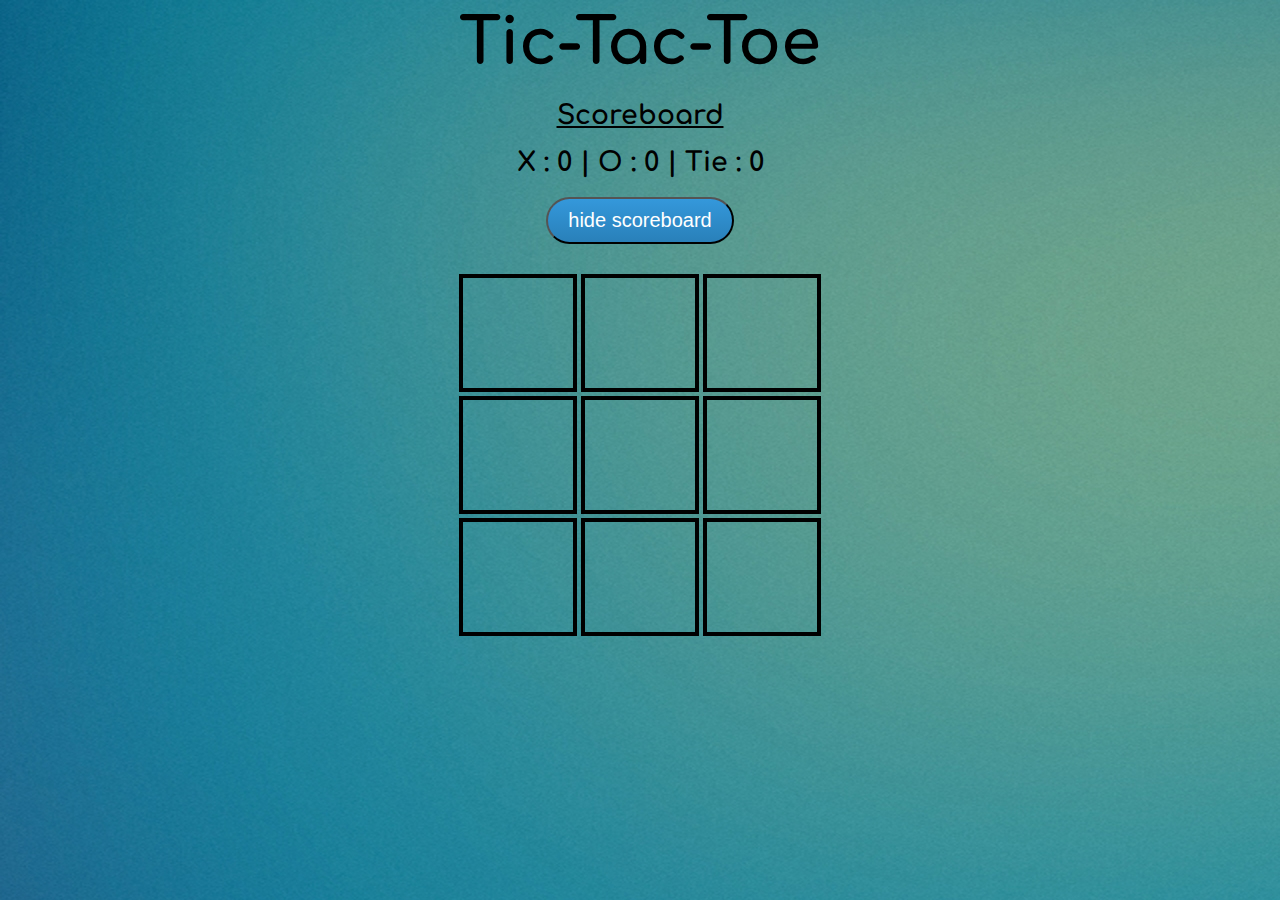
<file: index.html>
<DOCTYPE html>
<html>

<head>
	<title>-= Tic-Tac-Toe Game =-</title>
	<link href="https://fonts.googleapis.com/css?family=Comfortaa" rel="stylesheet">
	<link rel="stylesheet" href="./style.css">
	<script src="https://ajax.googleapis.com/ajax/libs/jquery/3.2.1/jquery.min.js"></script>
	<script type="text/javascript" src="main.js"></script>
</head>

<body>

<h1 class="title">Tic-Tac-Toe</h1>

<div class="open-space-1"></div>
<h2 class="scoreboard-title">Scoreboard</h2>
<br>
<h2 class="scoreboard-text-2" id="score-text">X : 0  |  O : 0 | Tie : 0</h2>
<div class="button-center">
<button class="hide-show btn">hide scoreboard</button>
</div>
<div class="open-space-2"></div>

	<div id="tic-board">
			<div class="row1 box" id="box1"></div>
			<div class="row1 box" id="box2"></div>
			<div class="row1 box" id="box3"></div>
		<br>
			
			<div class="row2 box" id="box4"></div>
			<div class="row2 box" id="box5"></div>
			<div class="row2 box" id="box6"></div>
		<br>	

			<div class="row3 box" id="box7"></div>
			<div class="row3 box" id="box8"></div>
			<div class="row3 box" id="box9"></div>
	</div>

</body>

</html>
</file>
<file: style.css>
body {
	background-image: url(new_background.jpg);
	background-image: cover;
	overflow: hidden;

}
.title {
	text-align: center;
	font-size: 48pt;
	font-family: 'Comfortaa', cursive;
	padding-bottom: 0px;
	margin-bottom: 0px;

}
.open-space-2 {
	height: 30px;
	width: 100%;
	overflow: hidden;
}
.row1 {
	display: inline-block;
	width: 100%;
	text-align: center;
}
.row2 {
	display: inline-block;
	width: 100%;
	text-align: center;
}
.row3 {
	display: inline-block;
	width: 100%;
	text-align: center;
}
.box {
	padding-left:5px;
	padding-right:5px;
	padding-top:5px;
	padding-bottom:5px;
	height: 100px;
	width: 100px;
	border: 4px solid black;
}
#tic-board {
	text-align: center;
	background-image: 
}

.x {
	background-image: url('X.jpg');
	background-size: cover;
}
.o {
	background-image: url('o.jpg');
	background-size: cover;
}
.scoreboard-title {
	text-align: center;
	font-size: 20pt;
	font-family: 'Comfortaa', cursive;
	margin-bottom: 0;
	text-decoration: underline;
}
.scoreboard-text-2 {
	text-align: center;
	font-size: 20pt;
	font-family: 'Comfortaa', cursive;
	margin: 0px;
}
button {
	margin: 0 auto;
}
.button-center {
	padding-top: 20px;
	text-align: center;
	margin: 0px 0px 0px 0px;
}
.btn {
  background: #3498db;
  background-image: -webkit-linear-gradient(top, #3498db, #2980b9);
  background-image: -moz-linear-gradient(top, #3498db, #2980b9);
  background-image: -ms-linear-gradient(top, #3498db, #2980b9);
  background-image: -o-linear-gradient(top, #3498db, #2980b9);
  background-image: linear-gradient(to bottom, #3498db, #2980b9);
  -webkit-border-radius: 28;
  -moz-border-radius: 28;
  border-radius: 28px;
  font-family: Arial;
  color: #ffffff;
  font-size: 20px;
  padding: 10px 20px 10px 20px;
  text-decoration: none;
}

.btn:hover {
  background: #3cb0fd;
  background-image: -webkit-linear-gradient(top, #3cb0fd, #3498db);
  background-image: -moz-linear-gradient(top, #3cb0fd, #3498db);
  background-image: -ms-linear-gradient(top, #3cb0fd, #3498db);
  background-image: -o-linear-gradient(top, #3cb0fd, #3498db);
  background-image: linear-gradient(to bottom, #3cb0fd, #3498db);
  text-decoration: none;
}
</file>
